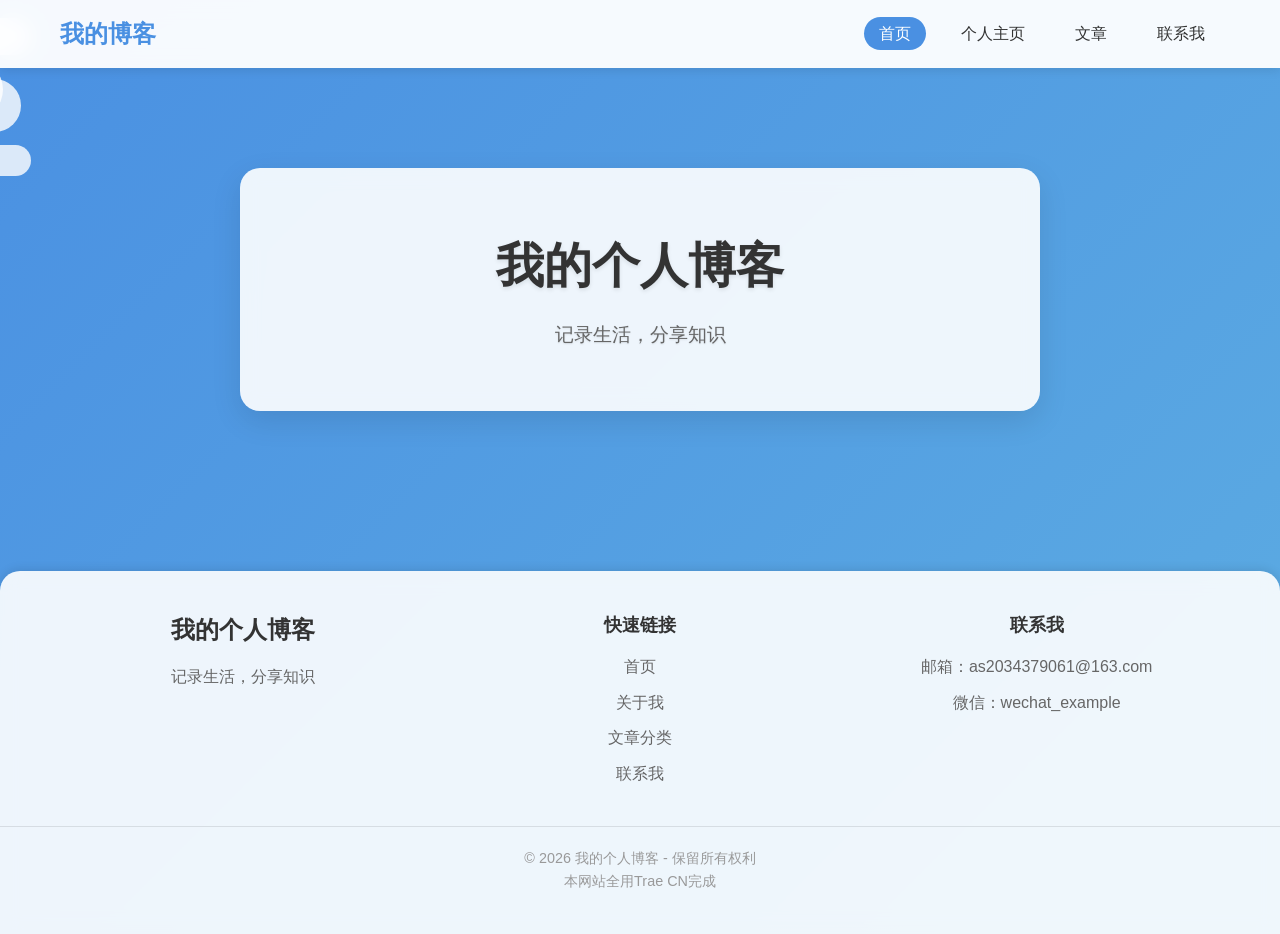
<file: index.html>
<!DOCTYPE html>
<html lang="zh-CN">
<head>
    <meta charset="UTF-8">
    <meta name="viewport" content="width=device-width, initial-scale=1.0">
    <title>个人博客</title>
    <link rel="stylesheet" href="css/main.css">
    <script src="js/main.js"></script>
</head>
<body>
    <!-- 导航栏 -->
    <nav>
        <div class="nav-container">
            <div class="logo">
                <a href="index.html">我的博客</a>
            </div>
            <ul class="nav-links">
                <li><a href="index.html" class="active">首页</a></li>
                <li><a href="person.html" target="_blank">个人主页</a></li>
                <li><a href="artical.html">文章</a></li>
                <li><a href="#">联系我</a></li>
            </ul>
        </div>
    </nav>
    
    <!-- 头部区域 -->
    <header>
        <!-- 网站标题 -->
        <div class="site-header">
            <h1>我的个人博客</h1>
            <p>记录生活，分享知识</p>
        </div>
    </header>
    
    <!-- 页脚 -->
    <footer>
        <div class="footer-content">
            <div class="footer-info">
                <h3>我的个人博客</h3>
                <p>记录生活，分享知识</p>
            </div>
            <div class="footer-links">
                <h4>快速链接</h4>
                <ul>
                    <li><a href="index.html" class="active">首页</a></li>
                    <li><a href="person.html" target="_blank">关于我</a></li>
                    <li><a href="artical.html">文章分类</a></li>
                    <li><a href="#">联系我</a></li>
                </ul>
            </div>
            <div class="footer-contact">
                <h4>联系我</h4>
                <ul>
                    <li>邮箱：as2034379061@163.com</li>
                    <li>微信：wechat_example</li>
                </ul>
            </div>
        </div>
        <div class="footer-bottom">
            <p>&copy; 2026 我的个人博客 - 保留所有权利</p>
            <p>本网站全用Trae CN完成</p>
        </div>
    </footer>
</body>
</html>
</file>
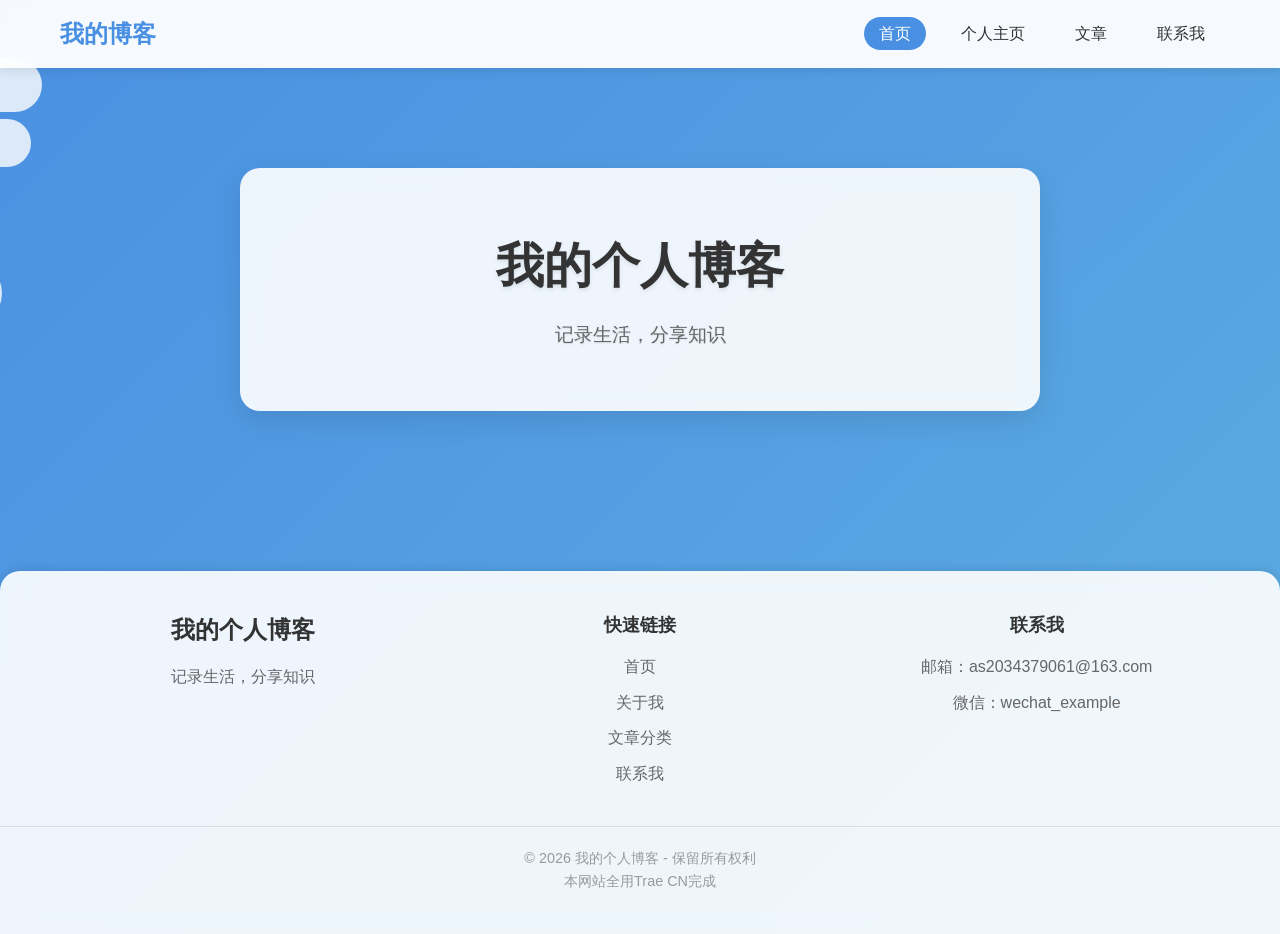
<file: html/index.html>
<!DOCTYPE html>
<html lang="zh-CN">
<head>
    <meta charset="UTF-8">
    <meta name="viewport" content="width=device-width, initial-scale=1.0">
    <title>个人博客</title>
    <link rel="stylesheet" href="/css/main.css">
    <script src="/js/main.js"></script>
</head>
<body>
    <!-- 导航栏 -->
    <nav>
        <div class="nav-container">
            <div class="logo">
                <a href="index.html">我的博客</a>
            </div>
            <ul class="nav-links">
                <li><a href="index.html" class="active">首页</a></li>
                <li><a href="person.html" target="_blank">个人主页</a></li>
                <li><a href="artical.html">文章</a></li>
                <li><a href="#">联系我</a></li>
            </ul>
        </div>
    </nav>
    
    <!-- 头部区域 -->
    <header>
        <!-- 网站标题 -->
        <div class="site-header">
            <h1>我的个人博客</h1>
            <p>记录生活，分享知识</p>
        </div>
    </header>
    
    <!-- 页脚 -->
    <footer>
        <div class="footer-content">
            <div class="footer-info">
                <h3>我的个人博客</h3>
                <p>记录生活，分享知识</p>
            </div>
            <div class="footer-links">
                <h4>快速链接</h4>
                <ul>
                    <li><a href="index.html" class="active">首页</a></li>
                    <li><a href="person.html" target="_blank">关于我</a></li>
                    <li><a href="artical.html">文章分类</a></li>
                    <li><a href="#">联系我</a></li>
                </ul>
            </div>
            <div class="footer-contact">
                <h4>联系我</h4>
                <ul>
                    <li>邮箱：as2034379061@163.com</li>
                    <li>微信：wechat_example</li>
                </ul>
            </div>
        </div>
        <div class="footer-bottom">
            <p>&copy; 2026 我的个人博客 - 保留所有权利</p>
            <p>本网站全用Trae CN完成</p>
        </div>
    </footer>
</body>
</html>
</file>
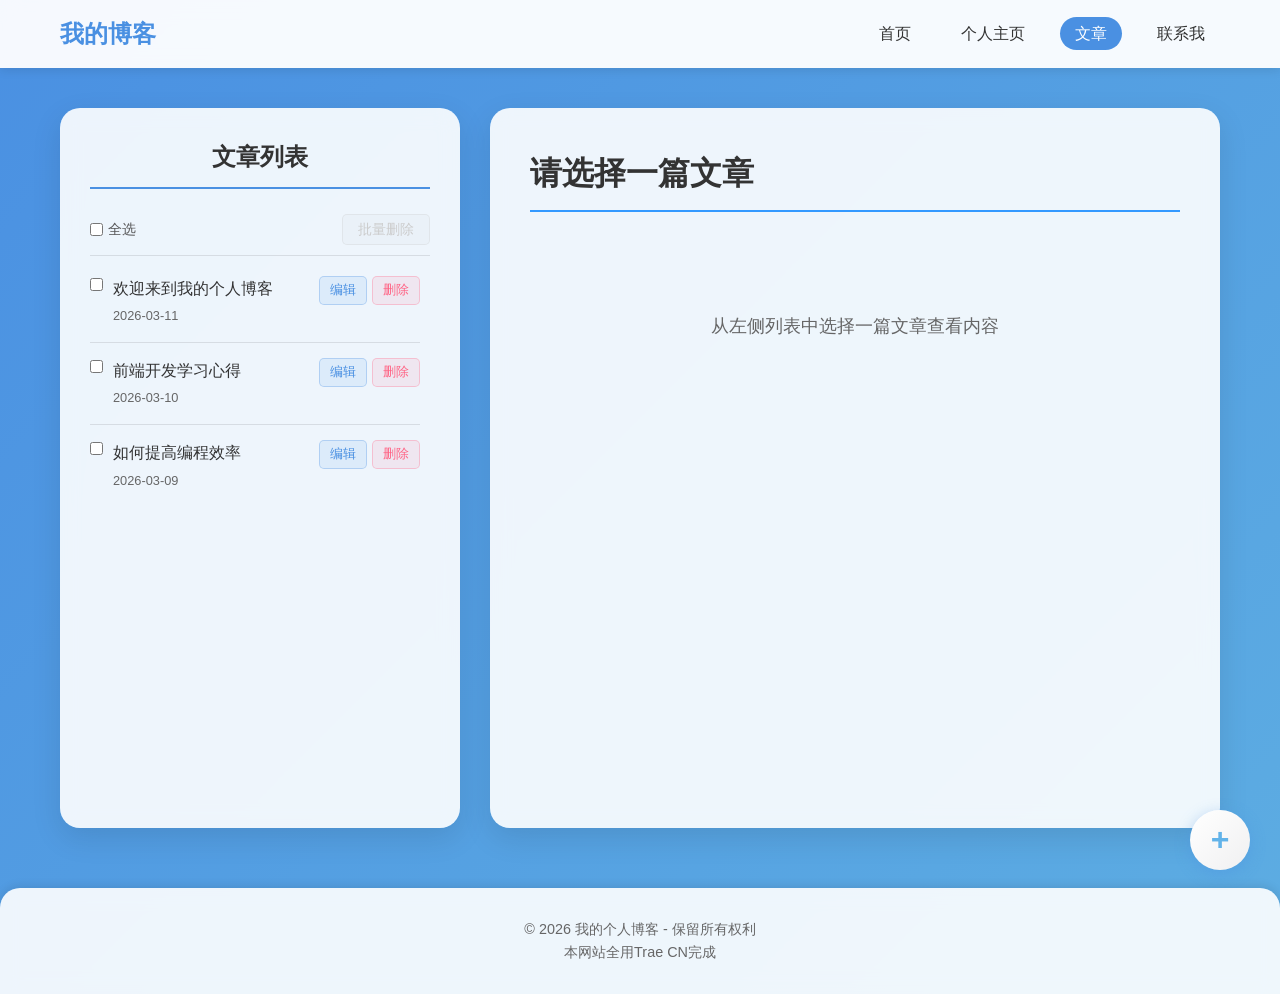
<file: artical.html>
<!DOCTYPE html>
<html lang="zh-CN">
<head>
    <meta charset="UTF-8">
    <meta name="viewport" content="width=device-width, initial-scale=1.0">
    <title>文章管理</title>
    <link rel="stylesheet" href="css/artical.css">
    <script src="js/artical.js"></script>
</head>
<body>
    <!-- 导航栏 -->
    <nav>
        <div class="nav-container">
            <div class="logo">
                <a href="index.html">我的博客</a>
            </div>
            <ul class="nav-links">
                <li><a href="index.html">首页</a></li>
                <li><a href="person.html" target="_blank">个人主页</a></li>
                <li><a href="artical.html" class="active">文章</a></li>
                <li><a href="#">联系我</a></li>
            </ul>
        </div>
    </nav>
    
    <!-- 主要内容区域 -->
    <main>
        <!-- 左侧文章列表 -->
        <aside class="article-list">
            <div class="list-header">
                <h2 class="section-title">文章列表</h2>
                <div class="batch-actions">
                    <label class="select-all">
                        <input type="checkbox" id="selectAll">
                        <span>全选</span>
                    </label>
                    <button id="batchDelete" class="batch-delete-btn">批量删除</button>
                </div>
            </div>
            <ul id="articleList">
                <!-- 文章列表将通过JavaScript动态生成 -->
            </ul>
        </aside>
        
        <!-- 右侧文章内容 -->
        <section class="article-content">
            <div id="articleDisplay">
                <h2 class="article-title">请选择一篇文章</h2>
                <p class="article-placeholder">从左侧列表中选择一篇文章查看内容</p>
            </div>
        </section>
        
        <!-- 新建文章按钮 -->
        <a href="newartical.html" class="new-article-btn">
            <span class="plus-icon">+</span>
        </a>
    </main>
    
    <!-- 页脚 -->
    <footer>
        <div class="footer-content">
            <p>&copy; 2026 我的个人博客 - 保留所有权利</p>
            <p>本网站全用Trae CN完成</p>
        </div>
    </footer>
</body>
</html>
</file>
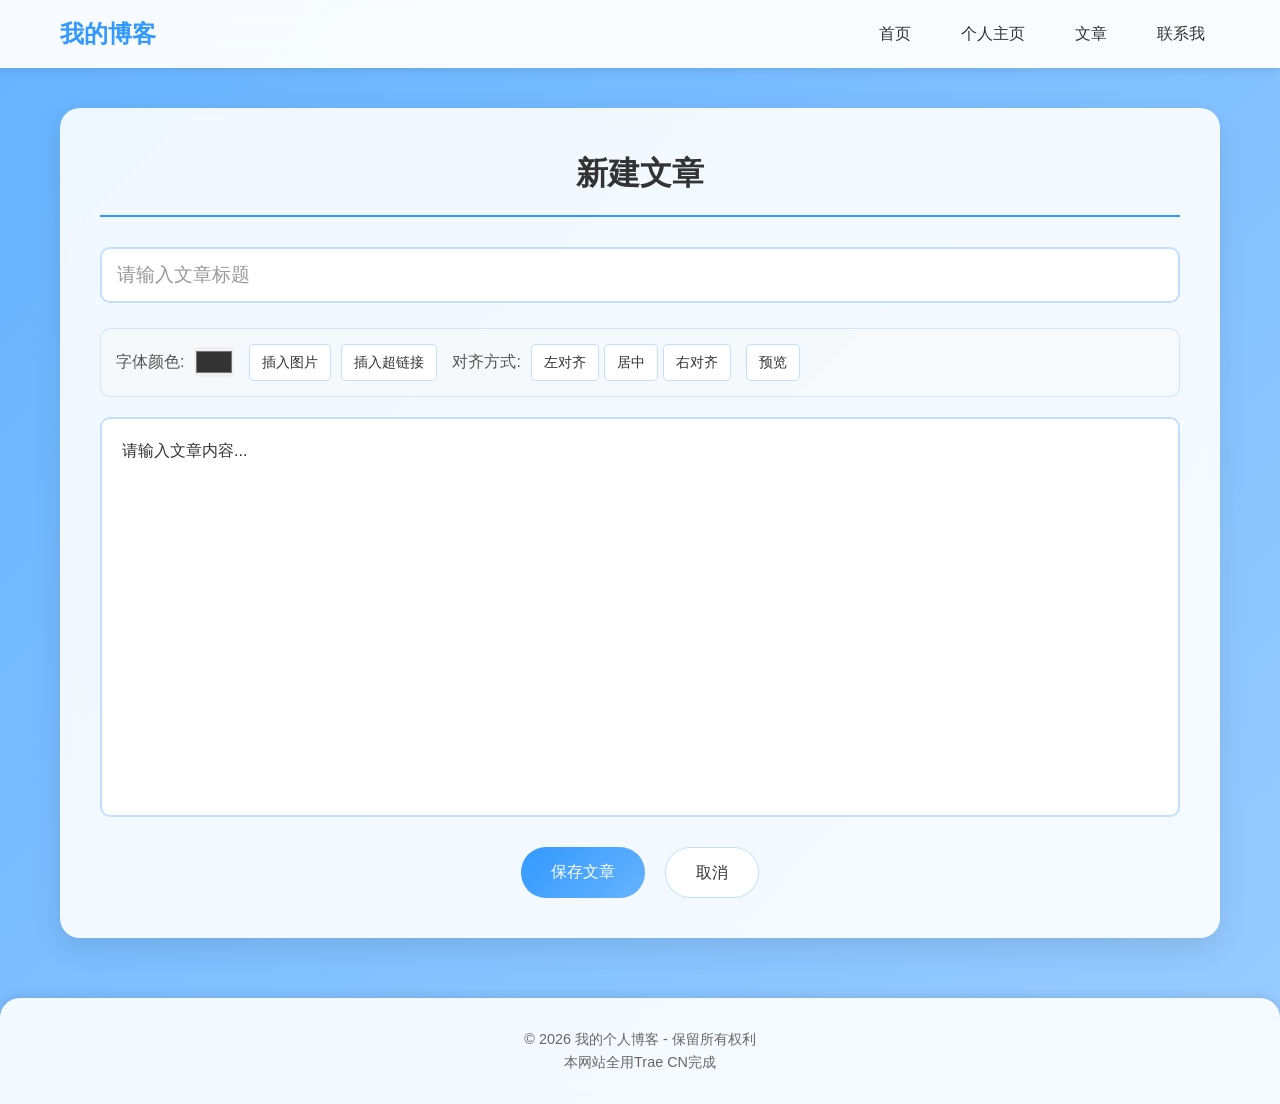
<file: newartical.html>
<!DOCTYPE html>
<html lang="zh-CN">
<head>
    <meta charset="UTF-8">
    <meta name="viewport" content="width=device-width, initial-scale=1.0">
    <title>新建文章</title>
    <link rel="stylesheet" href="css/newartical.css">
</head>
<body>
    <!-- 导航栏 -->
    <nav>
        <div class="nav-container">
            <div class="logo">
                <a href="index.html">我的博客</a>
            </div>
            <ul class="nav-links">
                <li><a href="index.html">首页</a></li>
                <li><a href="person.html" target="_blank">个人主页</a></li>
                <li><a href="artical.html">文章</a></li>
                <li><a href="#">联系我</a></li>
            </ul>
        </div>
    </nav>
    
    <!-- 主要内容区域 -->
    <main>
        <div class="container">
            <h1 class="page-title">新建文章</h1>
            
            <!-- 文章标题输入 -->
            <div class="form-group">
                <input type="text" id="articleTitle" placeholder="请输入文章标题" class="title-input">
            </div>
            
            <!-- 编辑工具栏 -->
            <div class="editor-toolbar">
                <div class="toolbar-group">
                    <label>字体颜色:</label>
                    <input type="color" id="fontColor" value="#333333">
                </div>

                <div class="toolbar-group">
                    <button id="insertImage" class="toolbar-btn">插入图片</button>
                    <button id="insertLink" class="toolbar-btn">插入超链接</button>
                </div>
                <div class="toolbar-group">
                    <label>对齐方式:</label>
                    <div class="alignment-buttons">
                        <button id="alignLeft" class="toolbar-btn">左对齐</button>
                        <button id="alignCenter" class="toolbar-btn">居中</button>
                        <button id="alignRight" class="toolbar-btn">右对齐</button>
                    </div>
                </div>
                <div class="toolbar-group">
                    <button id="previewArticle" class="toolbar-btn">预览</button>
                </div>
            </div>
            
            <!-- 文章内容编辑区 -->
            <div id="editor" contenteditable="true" class="editor-content">
                <p>请输入文章内容...</p>
            </div>
            
            <!-- 操作按钮 -->
            <div class="action-buttons">
                <button id="saveArticle" class="save-btn">保存文章</button>
                <a href="artical.html" class="cancel-btn">取消</a>
            </div>
        </div>
    </main>
    
    <!-- 页脚 -->
    <footer>
        <div class="footer-content">
            <p>&copy; 2026 我的个人博客 - 保留所有权利</p>
            <p>本网站全用Trae CN完成</p>
        </div>
    </footer>
    
    <script src="js/newartical.js"></script>
</body>
</html>
</file>
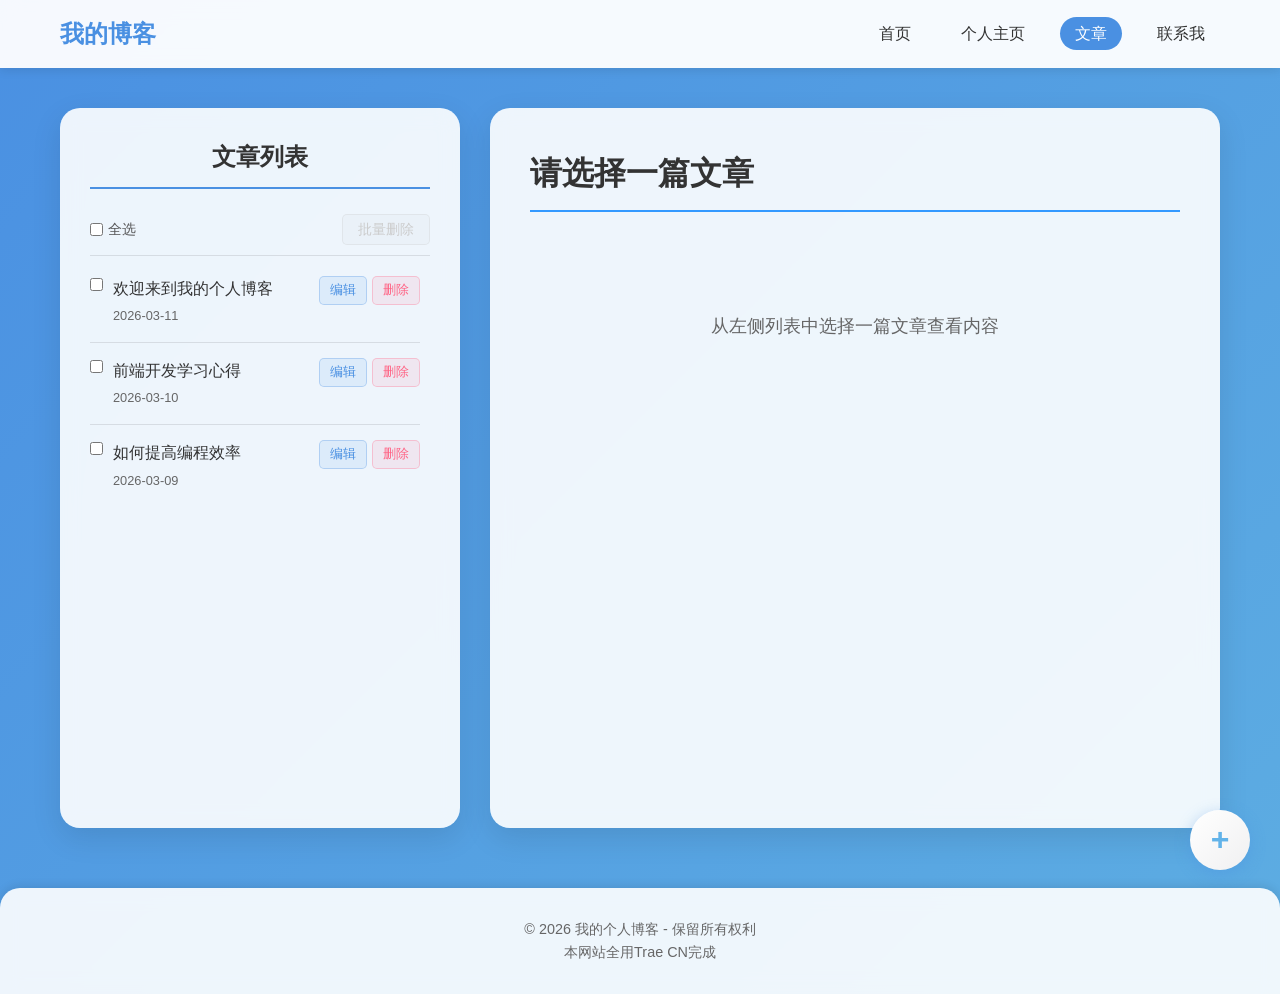
<file: html/artical.html>
<!DOCTYPE html>
<html lang="zh-CN">
<head>
    <meta charset="UTF-8">
    <meta name="viewport" content="width=device-width, initial-scale=1.0">
    <title>文章管理</title>
    <link rel="stylesheet" href="../css/artical.css">
    <script src="../js/artical.js"></script>
</head>
<body>
    <!-- 导航栏 -->
    <nav>
        <div class="nav-container">
            <div class="logo">
                <a href="index.html">我的博客</a>
            </div>
            <ul class="nav-links">
                <li><a href="index.html">首页</a></li>
                <li><a href="person.html" target="_blank">个人主页</a></li>
                <li><a href="artical.html" class="active">文章</a></li>
                <li><a href="#">联系我</a></li>
            </ul>
        </div>
    </nav>
    
    <!-- 主要内容区域 -->
    <main>
        <!-- 左侧文章列表 -->
        <aside class="article-list">
            <div class="list-header">
                <h2 class="section-title">文章列表</h2>
                <div class="batch-actions">
                    <label class="select-all">
                        <input type="checkbox" id="selectAll">
                        <span>全选</span>
                    </label>
                    <button id="batchDelete" class="batch-delete-btn">批量删除</button>
                </div>
            </div>
            <ul id="articleList">
                <!-- 文章列表将通过JavaScript动态生成 -->
            </ul>
        </aside>
        
        <!-- 右侧文章内容 -->
        <section class="article-content">
            <div id="articleDisplay">
                <h2 class="article-title">请选择一篇文章</h2>
                <p class="article-placeholder">从左侧列表中选择一篇文章查看内容</p>
            </div>
        </section>
        
        <!-- 新建文章按钮 -->
        <a href="newartical.html" class="new-article-btn">
            <span class="plus-icon">+</span>
        </a>
    </main>
    
    <!-- 页脚 -->
    <footer>
        <div class="footer-content">
            <p>&copy; 2026 我的个人博客 - 保留所有权利</p>
            <p>本网站全用Trae CN完成</p>
        </div>
    </footer>
</body>
</html>
</file>
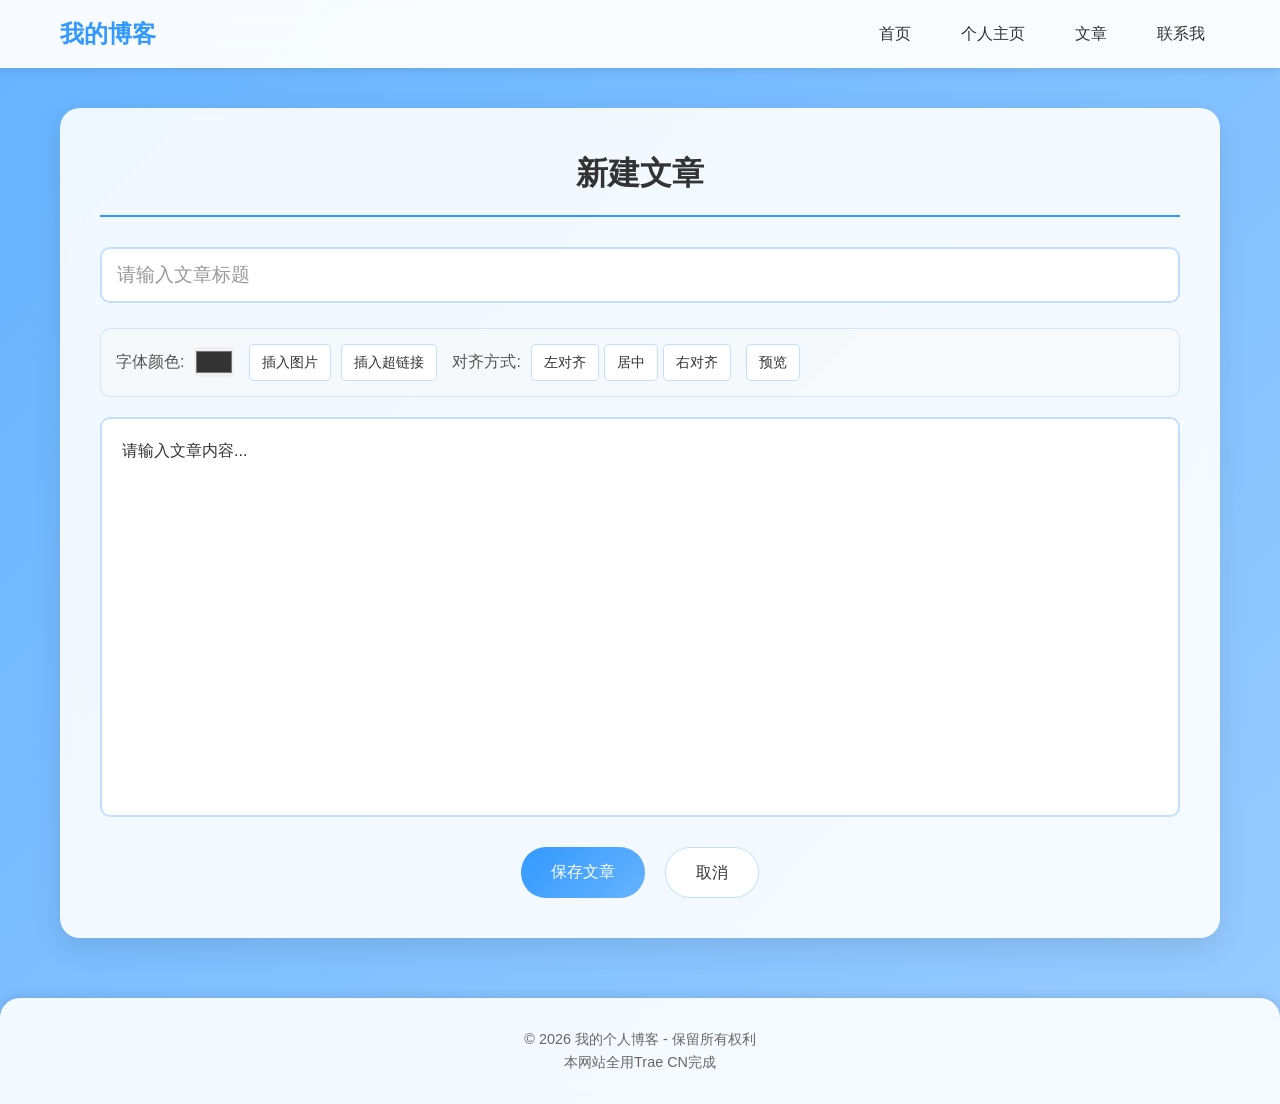
<file: html/newartical.html>
<!DOCTYPE html>
<html lang="zh-CN">
<head>
    <meta charset="UTF-8">
    <meta name="viewport" content="width=device-width, initial-scale=1.0">
    <title>新建文章</title>
    <link rel="stylesheet" href="/css/newartical.css">
</head>
<body>
    <!-- 导航栏 -->
    <nav>
        <div class="nav-container">
            <div class="logo">
                <a href="index.html">我的博客</a>
            </div>
            <ul class="nav-links">
                <li><a href="index.html">首页</a></li>
                <li><a href="person.html" target="_blank">个人主页</a></li>
                <li><a href="artical.html">文章</a></li>
                <li><a href="#">联系我</a></li>
            </ul>
        </div>
    </nav>
    
    <!-- 主要内容区域 -->
    <main>
        <div class="container">
            <h1 class="page-title">新建文章</h1>
            
            <!-- 文章标题输入 -->
            <div class="form-group">
                <input type="text" id="articleTitle" placeholder="请输入文章标题" class="title-input">
            </div>
            
            <!-- 编辑工具栏 -->
            <div class="editor-toolbar">
                <div class="toolbar-group">
                    <label>字体颜色:</label>
                    <input type="color" id="fontColor" value="#333333">
                </div>

                <div class="toolbar-group">
                    <button id="insertImage" class="toolbar-btn">插入图片</button>
                    <button id="insertLink" class="toolbar-btn">插入超链接</button>
                </div>
                <div class="toolbar-group">
                    <label>对齐方式:</label>
                    <div class="alignment-buttons">
                        <button id="alignLeft" class="toolbar-btn">左对齐</button>
                        <button id="alignCenter" class="toolbar-btn">居中</button>
                        <button id="alignRight" class="toolbar-btn">右对齐</button>
                    </div>
                </div>
                <div class="toolbar-group">
                    <button id="previewArticle" class="toolbar-btn">预览</button>
                </div>
            </div>
            
            <!-- 文章内容编辑区 -->
            <div id="editor" contenteditable="true" class="editor-content">
                <p>请输入文章内容...</p>
            </div>
            
            <!-- 操作按钮 -->
            <div class="action-buttons">
                <button id="saveArticle" class="save-btn">保存文章</button>
                <a href="artical.html" class="cancel-btn">取消</a>
            </div>
        </div>
    </main>
    
    <!-- 页脚 -->
    <footer>
        <div class="footer-content">
            <p>&copy; 2026 我的个人博客 - 保留所有权利</p>
            <p>本网站全用Trae CN完成</p>
        </div>
    </footer>
    
    <script src="/js/newartical.js"></script>
</body>
</html>
</file>
<file: css/main.css>
/* 基础样式重置 */
* {
    margin: 0;
    padding: 0;
    box-sizing: border-box;
}

body {
    font-family: 'Segoe UI', Tahoma, Geneva, Verdana, sans-serif;
    line-height: 1.6;
    color: #333;
    background: linear-gradient(135deg, #4a90e2 0%, #5dade2 100%);
    min-height: 100vh;
}

/* 导航栏样式 */
nav {
    background: rgba(255, 255, 255, 0.95);
    backdrop-filter: blur(10px);
    -webkit-backdrop-filter: blur(10px);
    box-shadow: 0 2px 10px rgba(0, 0, 0, 0.1);
    position: sticky;
    top: 0;
    z-index: 100;
}

.nav-container {
    max-width: 1200px;
    margin: 0 auto;
    display: flex;
    justify-content: space-between;
    align-items: center;
    padding: 15px 20px;
}

.logo a {
    font-size: 1.5rem;
    font-weight: bold;
    color: #4a90e2;
    text-decoration: none;
    transition: color 0.3s ease;
}

.logo a:hover {
    color: #5dade2;
}

.nav-links {
    display: flex;
    list-style: none;
    gap: 20px;
}

.nav-links li a {
    text-decoration: none;
    color: #333;
    font-weight: 500;
    padding: 8px 15px;
    border-radius: 20px;
    transition: all 0.3s ease;
}

.nav-links li a:hover {
    background-color: rgba(74, 144, 226, 0.1);
    color: #4a90e2;
}

.nav-links li a.active {
    background-color: #4a90e2;
    color: white;
}

/* 头部样式 */
header {
    position: relative;
    z-index: 2;
    padding: 100px 0;
    text-align: center;
}

.site-header {
    text-align: center;
    position: relative;
    z-index: 2;
    background: rgba(255, 255, 255, 0.9);
    backdrop-filter: blur(10px);
    -webkit-backdrop-filter: blur(10px);
    border-radius: 20px;
    padding: 60px 40px;
    max-width: 800px;
    margin: 0 auto;
    box-shadow: 0 10px 30px rgba(0, 0, 0, 0.1);
    transition: transform 0.3s ease, box-shadow 0.3s ease;
}

.site-header:hover {
    transform: translateY(-5px);
    box-shadow: 0 15px 40px rgba(0, 0, 0, 0.15);
}

.site-header h1 {
    font-size: 3rem;
    color: #333;
    margin-bottom: 15px;
    text-shadow: 0 2px 4px rgba(0, 0, 0, 0.1);
}

.site-header p {
    font-size: 1.2rem;
    color: #666;
    text-shadow: 0 1px 2px rgba(0, 0, 0, 0.1);
}

/* 页脚 */
footer {
    background: rgba(255, 255, 255, 0.9);
    backdrop-filter: blur(10px);
    -webkit-backdrop-filter: blur(10px);
    margin-top: 60px;
    padding: 40px 0;
    text-align: center;
    box-shadow: 0 -2px 10px rgba(0, 0, 0, 0.1);
    border-radius: 20px 20px 0 0;
}

.footer-content {
    max-width: 1200px;
    margin: 0 auto;
    padding: 0 20px;
    display: grid;
    grid-template-columns: repeat(auto-fit, minmax(250px, 1fr));
    gap: 30px;
    margin-bottom: 30px;
}

.footer-info h3 {
    font-size: 1.5rem;
    margin-bottom: 15px;
    color: #333;
}

.footer-info p {
    color: #666;
    line-height: 1.6;
}

.footer-links h4,
.footer-contact h4 {
    font-size: 1.1rem;
    margin-bottom: 15px;
    color: #333;
}

.footer-links ul,
.footer-contact ul {
    list-style: none;
}

.footer-links ul li,
.footer-contact ul li {
    margin-bottom: 10px;
}

.footer-links ul li a {
    color: #666;
    text-decoration: none;
    transition: color 0.3s ease;
}

.footer-links ul li a:hover {
    color: #4a90e2;
}

.footer-contact ul li {
    color: #666;
}

.footer-bottom {
    text-align: center;
    padding-top: 20px;
    border-top: 1px solid rgba(0, 0, 0, 0.1);
    color: #999;
    font-size: 0.9rem;
}

/* 响应式设计 */
@media (max-width: 768px) {
    .nav-container {
        flex-direction: column;
        gap: 10px;
        padding: 10px;
    }
    
    .nav-links {
        gap: 10px;
    }
    
    .nav-links li a {
        padding: 6px 12px;
        font-size: 0.9rem;
    }
    
    header {
        padding: 60px 0;
    }
    
    .site-header {
        padding: 40px 20px;
        margin: 0 20px;
    }
    
    .site-header h1 {
        font-size: 2rem;
    }
    
    .site-header p {
        font-size: 1rem;
    }
    
    .footer-content {
        grid-template-columns: 1fr;
        gap: 20px;
    }
}

@media (max-width: 480px) {
    .site-header h1 {
        font-size: 1.8rem;
    }
    
    .footer-content {
        padding: 0 10px;
    }
}
</file>
<file: css/artical.css>
/* 基础样式重置 */
* {
    margin: 0;
    padding: 0;
    box-sizing: border-box;
}

body {
    font-family: 'Segoe UI', Tahoma, Geneva, Verdana, sans-serif;
    line-height: 1.6;
    color: #333;
    background: linear-gradient(135deg, #4a90e2 0%, #5dade2 100%);
    min-height: 100vh;
}

/* 导航栏样式 */
nav {
    background: rgba(255, 255, 255, 0.95);
    backdrop-filter: blur(10px);
    -webkit-backdrop-filter: blur(10px);
    box-shadow: 0 2px 10px rgba(0, 0, 0, 0.1);
    position: sticky;
    top: 0;
    z-index: 100;
}

.nav-container {
    max-width: 1200px;
    margin: 0 auto;
    display: flex;
    justify-content: space-between;
    align-items: center;
    padding: 15px 20px;
}

.logo a {
    font-size: 1.5rem;
    font-weight: bold;
    color: #4a90e2;
    text-decoration: none;
    transition: color 0.3s ease;
}

.logo a:hover {
    color: #5dade2;
}

.nav-links {
    display: flex;
    list-style: none;
    gap: 20px;
}

.nav-links li a {
    text-decoration: none;
    color: #333;
    font-weight: 500;
    padding: 8px 15px;
    border-radius: 20px;
    transition: all 0.3s ease;
}

.nav-links li a:hover {
    background-color: rgba(74, 144, 226, 0.1);
    color: #4a90e2;
}

.nav-links li a.active {
    background-color: #4a90e2;
    color: white;
}

/* 主要内容区域 */
main {
    max-width: 1200px;
    margin: 40px auto;
    padding: 0 20px;
    display: flex;
    gap: 30px;
    position: relative;
    min-height: calc(100vh - 180px);
}

/* 左侧文章列表 */
.article-list {
    width: 400px;
    flex-shrink: 0;
    background: rgba(255, 255, 255, 0.9);
    backdrop-filter: blur(10px);
    -webkit-backdrop-filter: blur(10px);
    border-radius: 20px;
    box-shadow: 0 10px 30px rgba(0, 0, 0, 0.1);
    padding: 30px;
    transition: transform 0.3s ease, box-shadow 0.3s ease;
}

.article-list:hover {
    transform: translateY(-5px);
    box-shadow: 0 15px 40px rgba(0, 0, 0, 0.15);
}

.list-header {
    display: flex;
    flex-direction: column;
    gap: 15px;
    margin-bottom: 20px;
}

.section-title {
    font-size: 1.5rem;
    color: #333;
    text-align: center;
    border-bottom: 2px solid #4a90e2;
    padding-bottom: 10px;
    margin: 0;
}

.batch-actions {
    display: flex;
    justify-content: space-between;
    align-items: center;
    padding: 10px 0;
    border-bottom: 1px solid rgba(0, 0, 0, 0.1);
}

.select-all {
    display: flex;
    align-items: center;
    gap: 5px;
    cursor: pointer;
    font-size: 0.9rem;
    color: #555;
}

.select-all input[type="checkbox"] {
    cursor: pointer;
}

.batch-delete-btn {
    background: rgba(255, 99, 132, 0.1);
    border: 1px solid rgba(255, 99, 132, 0.3);
    color: #ff6384;
    padding: 5px 15px;
    border-radius: 5px;
    cursor: pointer;
    font-size: 0.9rem;
    transition: all 0.3s ease;
}

.batch-delete-btn:hover {
    background: #ff6384;
    color: white;
    transform: translateY(-2px);
    box-shadow: 0 2px 8px rgba(255, 99, 132, 0.3);
}

.batch-delete-btn:disabled {
    background: rgba(200, 200, 200, 0.1);
    border: 1px solid rgba(200, 200, 200, 0.3);
    color: #ccc;
    cursor: not-allowed;
    transform: none;
    box-shadow: none;
}

#articleList {
    list-style: none;
    max-height: 500px;
    overflow-y: auto;
    padding-right: 10px;
}

/* 隐藏滚动条但保留滚动功能 */
#articleList::-webkit-scrollbar {
    width: 5px;
}

#articleList::-webkit-scrollbar-track {
    background: rgba(0, 0, 0, 0.05);
    border-radius: 10px;
}

#articleList::-webkit-scrollbar-thumb {
    background: rgba(102, 126, 234, 0.3);
    border-radius: 10px;
}

#articleList::-webkit-scrollbar-thumb:hover {
    background: rgba(102, 126, 234, 0.5);
}

.article-item {
    display: flex;
    align-items: flex-start;
    margin-bottom: 15px;
    padding-bottom: 15px;
    border-bottom: 1px solid rgba(0, 0, 0, 0.1);
    transition: all 0.3s ease;
}

.article-checkbox {
    margin-right: 10px;
    flex-shrink: 0;
    margin-top: 2px;
    cursor: pointer;
}

.article-actions {
    display: flex;
    gap: 5px;
    flex-shrink: 0;
    margin-left: 10px;
}

#articleList li:last-child .article-item {
    border-bottom: none;
    margin-bottom: 0;
    padding-bottom: 0;
}

#articleList li:hover {
    transform: translateX(5px);
}

#articleList li a {
    text-decoration: none;
    color: #333;
    display: block;
    flex: 1;
    transition: color 0.3s ease;
}

.edit-btn {
    background: rgba(74, 144, 226, 0.1);
    border: 1px solid rgba(74, 144, 226, 0.3);
    color: #4a90e2;
    padding: 5px 10px;
    border-radius: 5px;
    cursor: pointer;
    font-size: 0.8rem;
    transition: all 0.3s ease;
    flex-shrink: 0;
}

.edit-btn:hover {
    background: #4a90e2;
    color: white;
    transform: translateY(-2px);
    box-shadow: 0 2px 8px rgba(74, 144, 226, 0.3);
}

.delete-btn {
    background: rgba(255, 99, 132, 0.1);
    border: 1px solid rgba(255, 99, 132, 0.3);
    color: #ff6384;
    padding: 5px 10px;
    border-radius: 5px;
    cursor: pointer;
    font-size: 0.8rem;
    transition: all 0.3s ease;
    flex-shrink: 0;
}

#articleList li a:hover {
    color: #4a90e2;
}

.article-item-title {
    font-weight: 500;
    margin-bottom: 5px;
}

.article-item-date {
    font-size: 0.8rem;
    color: #666;
}

/* 右侧文章内容 */
.article-content {
    flex: 1;
    background: rgba(255, 255, 255, 0.9);
    backdrop-filter: blur(10px);
    -webkit-backdrop-filter: blur(10px);
    border-radius: 20px;
    box-shadow: 0 10px 30px rgba(0, 0, 0, 0.1);
    padding: 40px;
    transition: transform 0.3s ease, box-shadow 0.3s ease;
}

.article-content:hover {
    transform: translateY(-5px);
    box-shadow: 0 15px 40px rgba(0, 0, 0, 0.15);
}

#articleDisplay {
    min-height: 400px;
}

.article-title {
    font-size: 2rem;
    margin-bottom: 20px;
    color: #333;
    border-bottom: 2px solid #3399ff;
    padding-bottom: 10px;
}

.article-placeholder {
    text-align: center;
    color: #666;
    margin-top: 100px;
    font-size: 1.1rem;
}

.article-body {
    line-height: 1.8;
    margin-top: 20px;
}

.article-body p {
    margin-bottom: 15px;
}

.article-body img {
    max-width: 100%;
    border-radius: 8px;
    margin: 20px 0;
}

.article-meta {
    margin-top: 30px;
    padding-top: 20px;
    border-top: 1px solid rgba(0, 0, 0, 0.1);
    font-size: 0.9rem;
    color: #666;
}

/* 新建文章按钮 */
.new-article-btn {
    position: fixed;
    bottom: 30px;
    right: 30px;
    width: 60px;
    height: 60px;
    background: linear-gradient(135deg, #ffffff, #f0f0f1);
    border-radius: 50%;
    display: flex;
    align-items: center;
    justify-content: center;
    color: rgb(98, 179, 233);
    text-decoration: none;
    box-shadow: 0 4px 15px rgba(74, 144, 226, 0.4);
    transition: all 0.3s ease;
    z-index: 99;
}

.new-article-btn:hover {
    transform: scale(1.1);
    box-shadow: 0 6px 20px rgba(102, 126, 234, 0.6);
}

.plus-icon {
    font-size: 2rem;
    font-weight: bold;
}

/* 页脚 */
footer {
    background: rgba(255, 255, 255, 0.9);
    backdrop-filter: blur(10px);
    -webkit-backdrop-filter: blur(10px);
    margin-top: 60px;
    padding: 30px 0;
    text-align: center;
    box-shadow: 0 -2px 10px rgba(0, 0, 0, 0.1);
    border-radius: 20px 20px 0 0;
}

.footer-content {
    max-width: 1200px;
    margin: 0 auto;
    padding: 0 20px;
}

.footer-content p {
    color: #666;
    font-size: 0.9rem;
}

/* 响应式设计 */
@media (max-width: 768px) {
    .nav-container {
        flex-direction: column;
        gap: 10px;
        padding: 10px;
    }
    
    .nav-links {
        gap: 10px;
    }
    
    .nav-links li a {
        padding: 6px 12px;
        font-size: 0.9rem;
    }
    
    main {
        flex-direction: column;
        margin: 20px auto;
    }
    
    .article-list {
        width: 100%;
        max-height: 300px;
    }
    
    .article-content {
        padding: 30px 20px;
    }
    
    .new-article-btn {
        bottom: 20px;
        right: 20px;
        width: 50px;
        height: 50px;
    }
    
    .plus-icon {
        font-size: 1.5rem;
    }
}

@media (max-width: 480px) {
    .section-title {
        font-size: 1.2rem;
    }
    
    .article-title {
        font-size: 1.5rem;
    }
    
    .article-list,
    .article-content {
        padding: 20px;
    }
}
</file>
<file: css/newartical.css>
/* 基础样式重置 */
* {
    margin: 0;
    padding: 0;
    box-sizing: border-box;
}

body {
    font-family: 'Segoe UI', Tahoma, Geneva, Verdana, sans-serif;
    line-height: 1.6;
    color: #333;
    background: linear-gradient(135deg, #66b3ff 0%, #99ccff 100%);
    min-height: 100vh;
}

/* 导航栏样式 */
nav {
    background: rgba(255, 255, 255, 0.95);
    backdrop-filter: blur(10px);
    -webkit-backdrop-filter: blur(10px);
    box-shadow: 0 2px 10px rgba(0, 0, 0, 0.1);
    position: sticky;
    top: 0;
    z-index: 100;
}

.nav-container {
    max-width: 1200px;
    margin: 0 auto;
    display: flex;
    justify-content: space-between;
    align-items: center;
    padding: 15px 20px;
}

.logo a {
    font-size: 1.5rem;
    font-weight: bold;
    color: #3399ff;
    text-decoration: none;
    transition: color 0.3s ease;
}

.logo a:hover {
    color: #66b3ff;
}

.nav-links {
    display: flex;
    list-style: none;
    gap: 20px;
}

.nav-links li a {
    text-decoration: none;
    color: #333;
    font-weight: 500;
    padding: 8px 15px;
    border-radius: 20px;
    transition: all 0.3s ease;
}

.nav-links li a:hover {
    background-color: rgba(51, 153, 255, 0.1);
    color: #3399ff;
}

.nav-links li a.active {
    background-color: #3399ff;
    color: white;
}

/* 主要内容区域 */
main {
    max-width: 1200px;
    margin: 40px auto;
    padding: 0 20px;
    min-height: calc(100vh - 180px);
}

.container {
    background: rgba(255, 255, 255, 0.9);
    backdrop-filter: blur(10px);
    -webkit-backdrop-filter: blur(10px);
    border-radius: 20px;
    box-shadow: 0 10px 30px rgba(0, 0, 0, 0.1);
    padding: 40px;
    transition: transform 0.3s ease, box-shadow 0.3s ease;
}

.container:hover {
    transform: translateY(-5px);
    box-shadow: 0 15px 40px rgba(0, 0, 0, 0.15);
}

.page-title {
    font-size: 2rem;
    margin-bottom: 30px;
    color: #333;
    text-align: center;
    border-bottom: 2px solid #3399ff;
    padding-bottom: 15px;
}

/* 表单样式 */
.form-group {
    margin-bottom: 25px;
}

.title-input {
    width: 100%;
    padding: 15px;
    font-size: 1.2rem;
    border: 2px solid rgba(51, 153, 255, 0.3);
    border-radius: 10px;
    outline: none;
    transition: all 0.3s ease;
    font-weight: 500;
}

.title-input:focus {
    border-color: #3399ff;
    box-shadow: 0 0 0 3px rgba(51, 153, 255, 0.1);
}

.title-input::placeholder {
    color: #999;
}

/* 编辑工具栏 */
.editor-toolbar {
    background: rgba(248, 249, 250, 0.8);
    border: 1px solid rgba(51, 153, 255, 0.2);
    border-radius: 10px;
    padding: 15px;
    margin-bottom: 20px;
    display: flex;
    flex-wrap: wrap;
    gap: 15px;
    align-items: center;
}

.toolbar-group {
    display: flex;
    align-items: center;
    gap: 10px;
}

.toolbar-group label {
    font-weight: 500;
    color: #555;
    white-space: nowrap;
}

#fontColor {
    width: 40px;
    height: 30px;
    border: none;
    border-radius: 5px;
    cursor: pointer;
}

#fontSize {
    padding: 5px 10px;
    border: 1px solid rgba(51, 153, 255, 0.3);
    border-radius: 5px;
    outline: none;
    background: white;
    cursor: pointer;
}

.toolbar-btn {
    padding: 8px 12px;
    background: white;
    border: 1px solid rgba(51, 153, 255, 0.3);
    border-radius: 5px;
    color: #333;
    cursor: pointer;
    transition: all 0.3s ease;
    font-size: 0.9rem;
}

.toolbar-btn:hover {
    background: #3399ff;
    color: white;
    border-color: #3399ff;
}

.alignment-buttons {
    display: flex;
    gap: 5px;
}

/* 编辑区 */
.editor-content {
    min-height: 400px;
    padding: 20px;
    border: 2px solid rgba(51, 153, 255, 0.3);
    border-radius: 10px;
    background: white;
    outline: none;
    margin-bottom: 30px;
    font-size: 1rem;
    line-height: 1.5;
}

.editor-content:focus {
    border-color: #3399ff;
    box-shadow: 0 0 0 3px rgba(51, 153, 255, 0.1);
}

.editor-content p {
    margin-bottom: 15px;
}

.editor-content img {
    max-width: 100%;
    border-radius: 8px;
    margin: 20px 0;
}

/* 操作按钮 */
.action-buttons {
    display: flex;
    gap: 20px;
    justify-content: center;
}

.save-btn, .cancel-btn {
    padding: 12px 30px;
    border-radius: 25px;
    font-weight: 500;
    transition: all 0.3s ease;
    text-decoration: none;
    display: inline-block;
    text-align: center;
    font-size: 1rem;
}

.save-btn {
    background: linear-gradient(135deg, #3399ff, #66b3ff);
    color: white;
    border: none;
    cursor: pointer;
}

.save-btn:hover {
    transform: translateY(-2px);
    box-shadow: 0 4px 15px rgba(51, 153, 255, 0.4);
}

.cancel-btn {
    background: white;
    color: #333;
    border: 1px solid rgba(51, 153, 255, 0.3);
}

.cancel-btn:hover {
    background: rgba(51, 153, 255, 0.1);
    color: #3399ff;
}

/* 页脚 */
footer {
    background: rgba(255, 255, 255, 0.9);
    backdrop-filter: blur(10px);
    -webkit-backdrop-filter: blur(10px);
    margin-top: 60px;
    padding: 30px 0;
    text-align: center;
    box-shadow: 0 -2px 10px rgba(0, 0, 0, 0.1);
    border-radius: 20px 20px 0 0;
}

.footer-content {
    max-width: 1200px;
    margin: 0 auto;
    padding: 0 20px;
}

.footer-content p {
    color: #666;
    font-size: 0.9rem;
}

/* 响应式设计 */
@media (max-width: 768px) {
    .nav-container {
        flex-direction: column;
        gap: 10px;
        padding: 10px;
    }
    
    .nav-links {
        gap: 10px;
    }
    
    .nav-links li a {
        padding: 6px 12px;
        font-size: 0.9rem;
    }
    
    main {
        margin: 20px auto;
    }
    
    .container {
        padding: 30px 20px;
    }
    
    .page-title {
        font-size: 1.5rem;
    }
    
    .editor-toolbar {
        flex-direction: column;
        align-items: flex-start;
    }
    
    .toolbar-group {
        width: 100%;
        justify-content: space-between;
    }
    
    .action-buttons {
        flex-direction: column;
        align-items: center;
    }
    
    .save-btn, .cancel-btn {
        width: 100%;
        max-width: 200px;
    }
}

@media (max-width: 480px) {
    .container {
        padding: 20px;
    }
    
    .title-input {
        padding: 12px;
        font-size: 1rem;
    }
    
    .editor-content {
        min-height: 300px;
        padding: 15px;
    }
}

/* 动画效果 */
.container {
    opacity: 0;
    transform: translateY(30px);
    animation: fadeInUp 0.8s ease forwards;
}

@keyframes fadeInUp {
    to {
        opacity: 1;
        transform: translateY(0);
    }
}

.editor-toolbar {
    animation: fadeInUp 0.8s ease 0.2s forwards;
    opacity: 0;
    transform: translateY(20px);
}

.editor-content {
    animation: fadeInUp 0.8s ease 0.4s forwards;
    opacity: 0;
    transform: translateY(20px);
}

.action-buttons {
    animation: fadeInUp 0.8s ease 0.6s forwards;
    opacity: 0;
    transform: translateY(20px);
}
</file>
